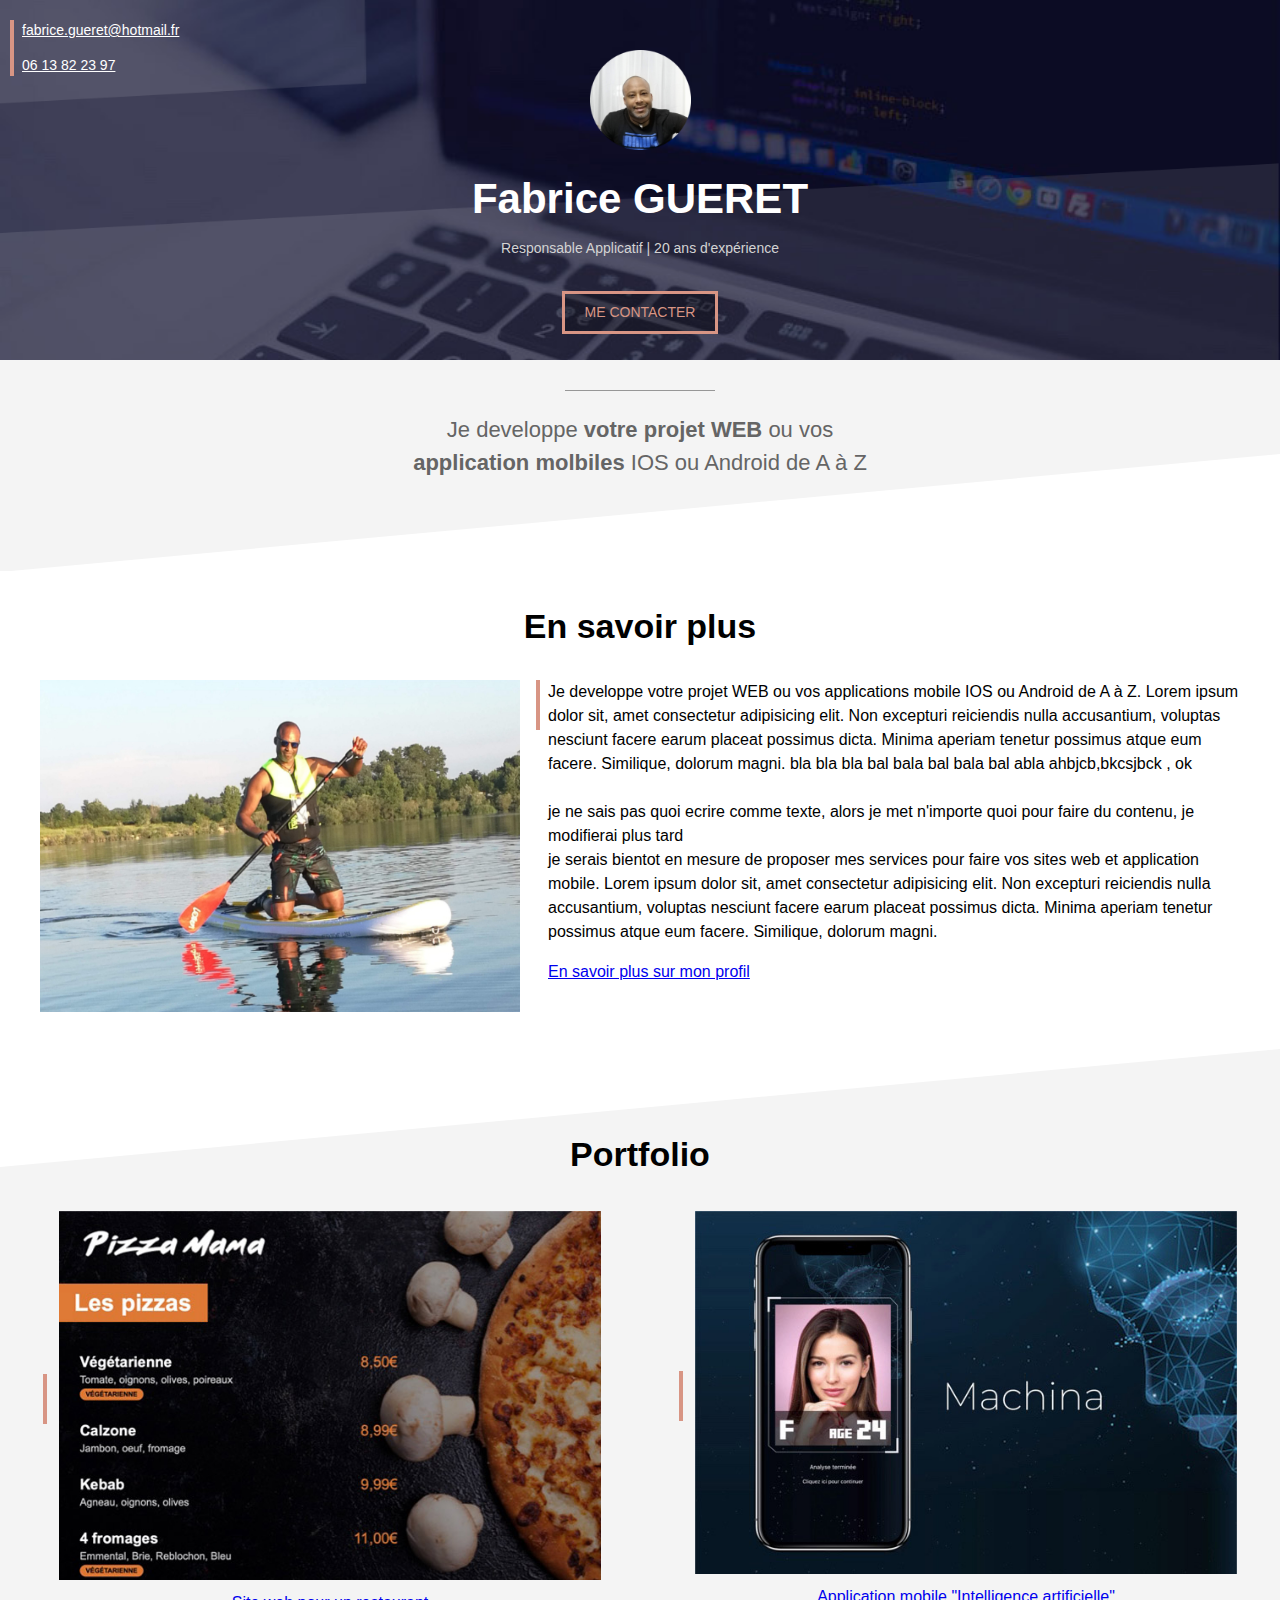
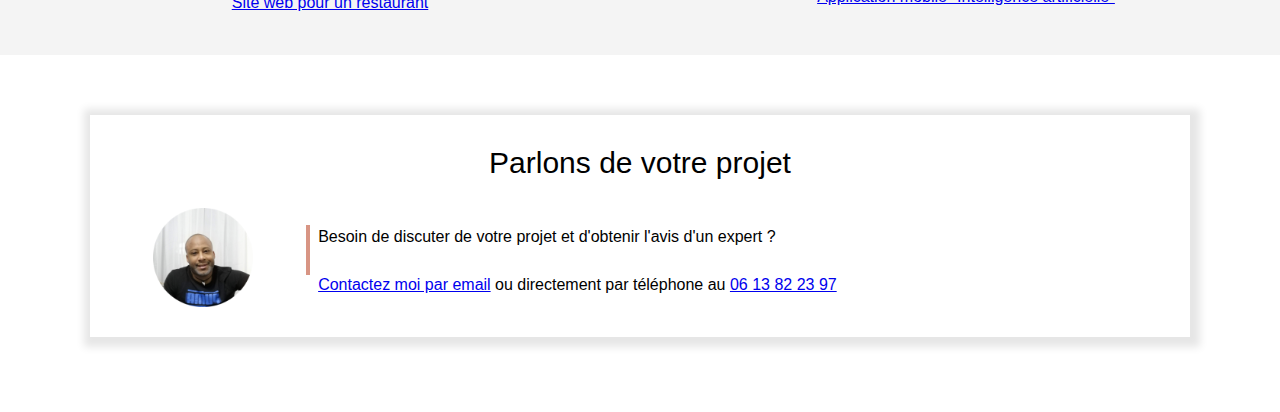
<file: index.html>
<!DOCTYPE html>
<html lang="fr">
<head>
    <meta charset="UTF-8">
    <meta name="viewport" content="width=device-width, initial-scale=1.0">
    <title>Fabrice GUERET</title>
    <link rel="stylesheet" href="style.css">
</head>
<body>
    <!-- COUVERTURE -->
    <div class="cover">
        <img class="cover-profile" src="profile.png"/>
        <h1>Fabrice GUERET</h1>
        <p>Responsable Applicatif | 20 ans d'expérience</p>
        <div style="text-align: center;">
            <a class="contact-button" href="mailto:fabrice.gueret@hotmail.fr?subject=Contact%20depuis%20fabrice.gueret@hotmail.fr">ME CONTACTER</a>
        </div>
        <div class="cover-contact">
            <p><a href="mailto:fabrice.gueret@hotmail.fr?subject=Contact%20depuis%20fabrice.gueret@hotmail.fr">fabrice.gueret@hotmail.fr</a></p>
            <p><a href="tel:+33613822397">06 13 82 23 97</a></p>
        </div>
    </div>

    <!-- SECTION GRISE 1 -->
    <div class="section section-grise1">
        <div class="separateur"></div>
        <p> Je developpe <b>votre projet WEB</b> ou vos <b>application molbiles</b> IOS ou Android de A à Z</p>
    </div>

    <!-- SECTION BLANCHE -->
    <div class="section">
        <h2>En savoir plus</h2>
        <img src="profile2.jpg" class="col-contenu"/>
        <div class="col-contenu float-right">
            <div class="texte-avec-ligne-verticale">
                <p>Je developpe votre projet WEB ou vos applications mobile IOS ou Android de A à Z. Lorem ipsum dolor sit, amet consectetur adipisicing elit. Non excepturi reiciendis nulla accusantium, voluptas nesciunt facere earum placeat possimus dicta. Minima aperiam tenetur possimus atque eum facere. Similique, dolorum magni. bla bla bla bal bala bal bala bal abla ahbjcb,bkcsjbck ,  ok <br><br>je ne sais pas quoi ecrire comme texte, alors je met n'importe quoi pour faire du contenu, je modifierai plus tard
                <br>je serais bientot en mesure de proposer mes services pour faire vos sites web et application mobile. Lorem ipsum dolor sit, amet consectetur adipisicing elit. Non excepturi reiciendis nulla accusantium, voluptas nesciunt facere earum placeat possimus dicta. Minima aperiam tenetur possimus atque eum facere. Similique, dolorum magni.</p>
                <a href="https://www.linkedin.com/in/fabrice-gueret-44937b103" target="blank">En savoir plus sur mon profil</a>
            </div>
        </div>    
    </div>

    <!-- SECTION GRISE 2 -->
    <div class="section section-grise2">
        <h2>Portfolio</h2>
        <table class="col-portfolio" style="display:inline-block">
            <tr>
                <td><div class="barre-verticale"></div></td>
                <td><a href="portfolio-site-restaurant.html"><img style="width:100%" src="project1small.jpg"></a></td>
            </tr>
            <tr>
                <td></td>
                <td align="center"><a href="portfolio-site-restaurant.html">Site web pour un restaurant</a></td>
            </tr>
        </table>
            <table class="col-portfolio float-right">
             <tr>
                <td><div class="barre-verticale"></div></td>
                <td><a href="portfolio-application-mobile-ai.html"><img style="width:100%" src="project2small.jpg"></a></td>
            </tr>
            <tr>
                <td></td>
                <td align="center"><a href="portfolio-application-mobile-ai.html">Application mobile "Intelligence artificielle"</a></td>
            </tr>        
        </table>
    </div>

    <!-- SECTION BLANCHE -->
    <iframe src="contact-frame.html" scrolling="no" />
    </div>  
</body>
</html>
</file>
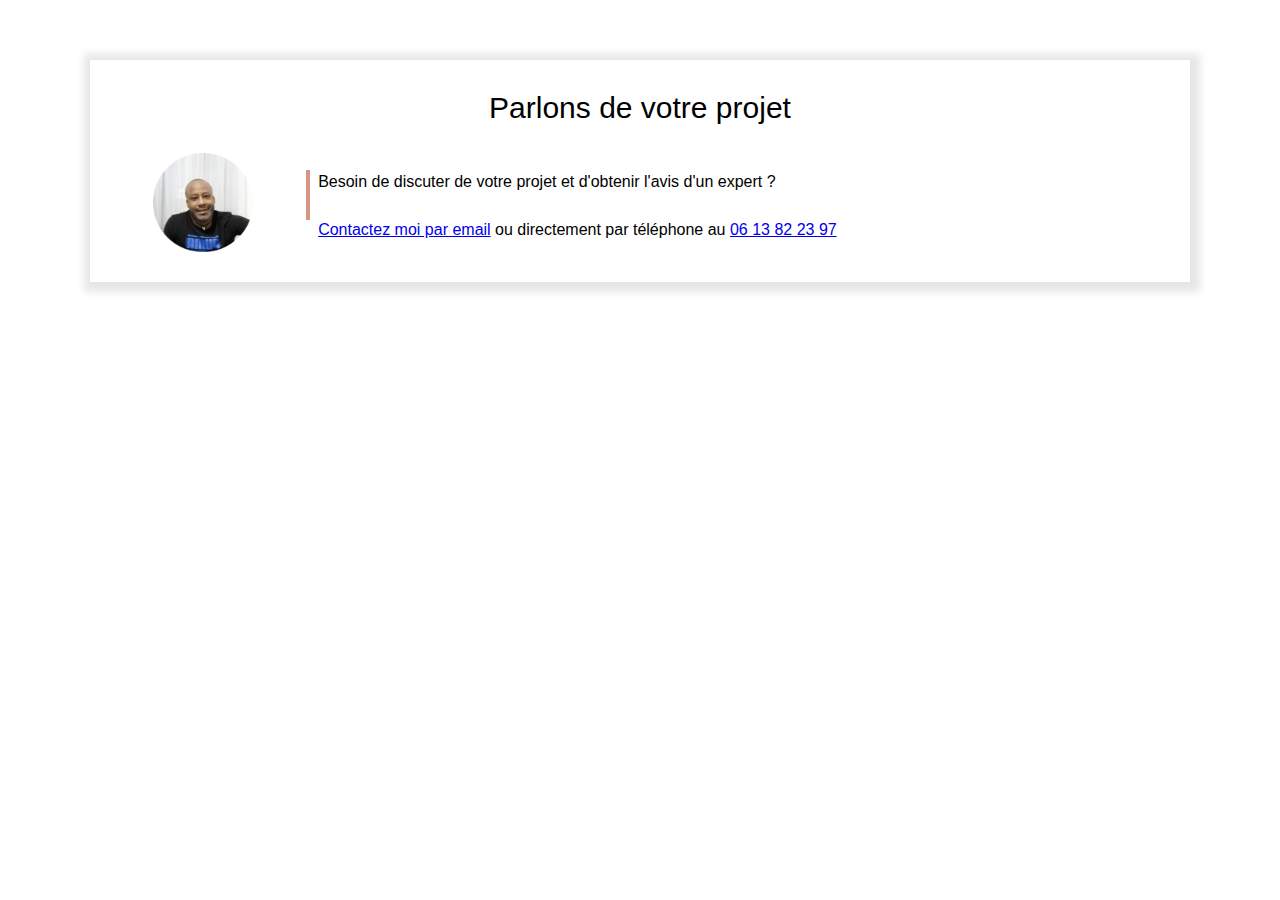
<file: contact-frame.html>
<!DOCTYPE html>
<html lang="fr">
<head>
    <meta charset="UTF-8">
    <meta name="viewport" content="width=device-width, initial-scale=1.0">
    <link rel="stylesheet" href="style.css">
</head>
<body>
    <div class="section">
        <div class="separateur display-mobile" style="margin-bottom:15;"></div>
    <div class="frame">
        <p class="frame-title">Parlons de votre projet</p>
        <table style="width: 100%">
            <tr>
                <td valign="top" align="center"><img src="profile.png"></td>
                <td>
                    <div class="texte-avec-ligne-verticale"
                    style="margin-left: 20px"> 
                        <p>
                            Besoin de discuter de votre projet
                            et d'obtenir l'avis d'un expert ?
                            <br><br>
                            <a href="mailto:fabrice.gueret@hotmail.fr?subject=Contact%20depuis%20fabrice.gueret@hotmail.fr">Contactez moi par email</a> ou directement 
                            par téléphone au <a href="tel:+33613822397">06 13 82 23 97</a> 

                        </p>
                    </div>
                </td>
            </tr>
        </table>

    </div>
</div>
</body>
</file>
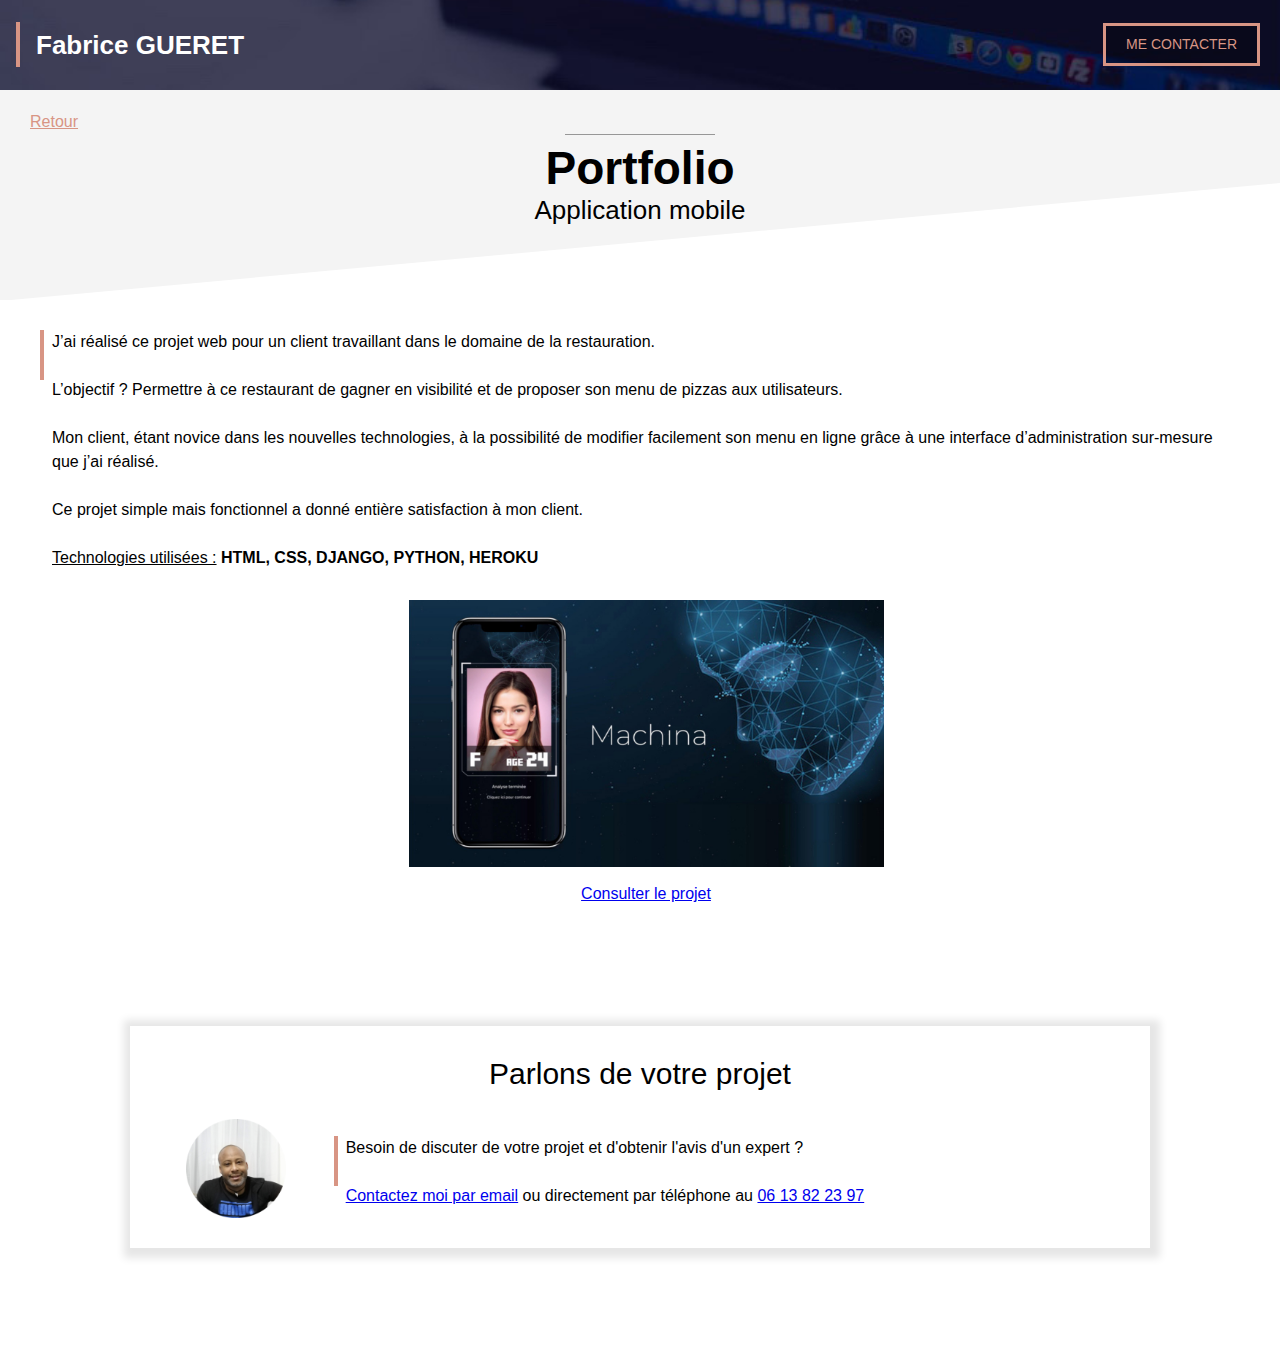
<file: portfolio-application-mobile-ai.html>
<!DOCTYPE html>
<html lang="fr">
<head>
    <meta charset="UTF-8">
    <meta name="viewport" content="width=device-width, initial-scale=1.0">
    <title>Application Mobile</title>
    <link rel="stylesheet" href="style.css">
</head>
<body>

    <!-- HEADER -->
    <div class="portfolio-header">
        <div class="texte-avec-ligne-verticale"
        style="margin-left: 16px; margin-top: 22px; height: 45px">
        <p class="portfolio-header-title">Fabrice GUERET</p>
    </div >
        <a class="contact-button" 
            style="position: absolute; right: 20px; top: 5px;"
        href="mailto:fabrice.gueret@hotmail.fr?subject=Contact%20depuis%20fabrice.gueret@hotmail.fr">ME CONTACTER</a>
    </div>
    
    <!-- SECTION GRISE TITRE -->
    <div class="section section-grise1" style="padding-top: 20px;">
        <a class="portfolio-back" href="index.html">Retour</a>
        <div class="separateur" style="margin-top: -12;"></div>
        <h1 class="portfolio">Portfolio</h1>
        <h2 class="portfolio">Application mobile</h2>
    </div>

    <!-- SECTION CONTENU -->
    <div class="section">
        <div class="texte-avec-ligne-verticale">
            <p>
                J’ai réalisé ce projet web pour un client travaillant dans le domaine de la restauration.
                <br><br>
                L’objectif ? Permettre à ce restaurant de gagner en visibilité et de proposer son menu de pizzas aux utilisateurs.
                <br><br>
                Mon client, étant novice dans les nouvelles technologies, à la possibilité de modifier facilement son menu en ligne grâce à une interface d’administration sur-mesure que j’ai réalisé.
                <br><br>
                Ce projet simple mais fonctionnel a donné entière satisfaction à mon client.
                <br><br>
                <u>Technologies utilisées :</u> <b>HTML, CSS, DJANGO, PYTHON, HEROKU</b>

            </p>
            <div style="text-align: center;margin-top: 30px">
                <a href="https://jrpizzamamadjango2.herokuapp.com"><img class="portfolio" src="project2.jpg"></a>
                <a style="display: block; margin-top: 8px;" href="https://jrpizzamamadjango2.herokuapp.com">Consulter le projet</a>
            </div>
        </div>
    </div>

    <!-- FRAME -->
    <div class="section">
        <iframe src="contact-frame.html" scrolling="no" />
    </div>
</body>
</html>
</file>
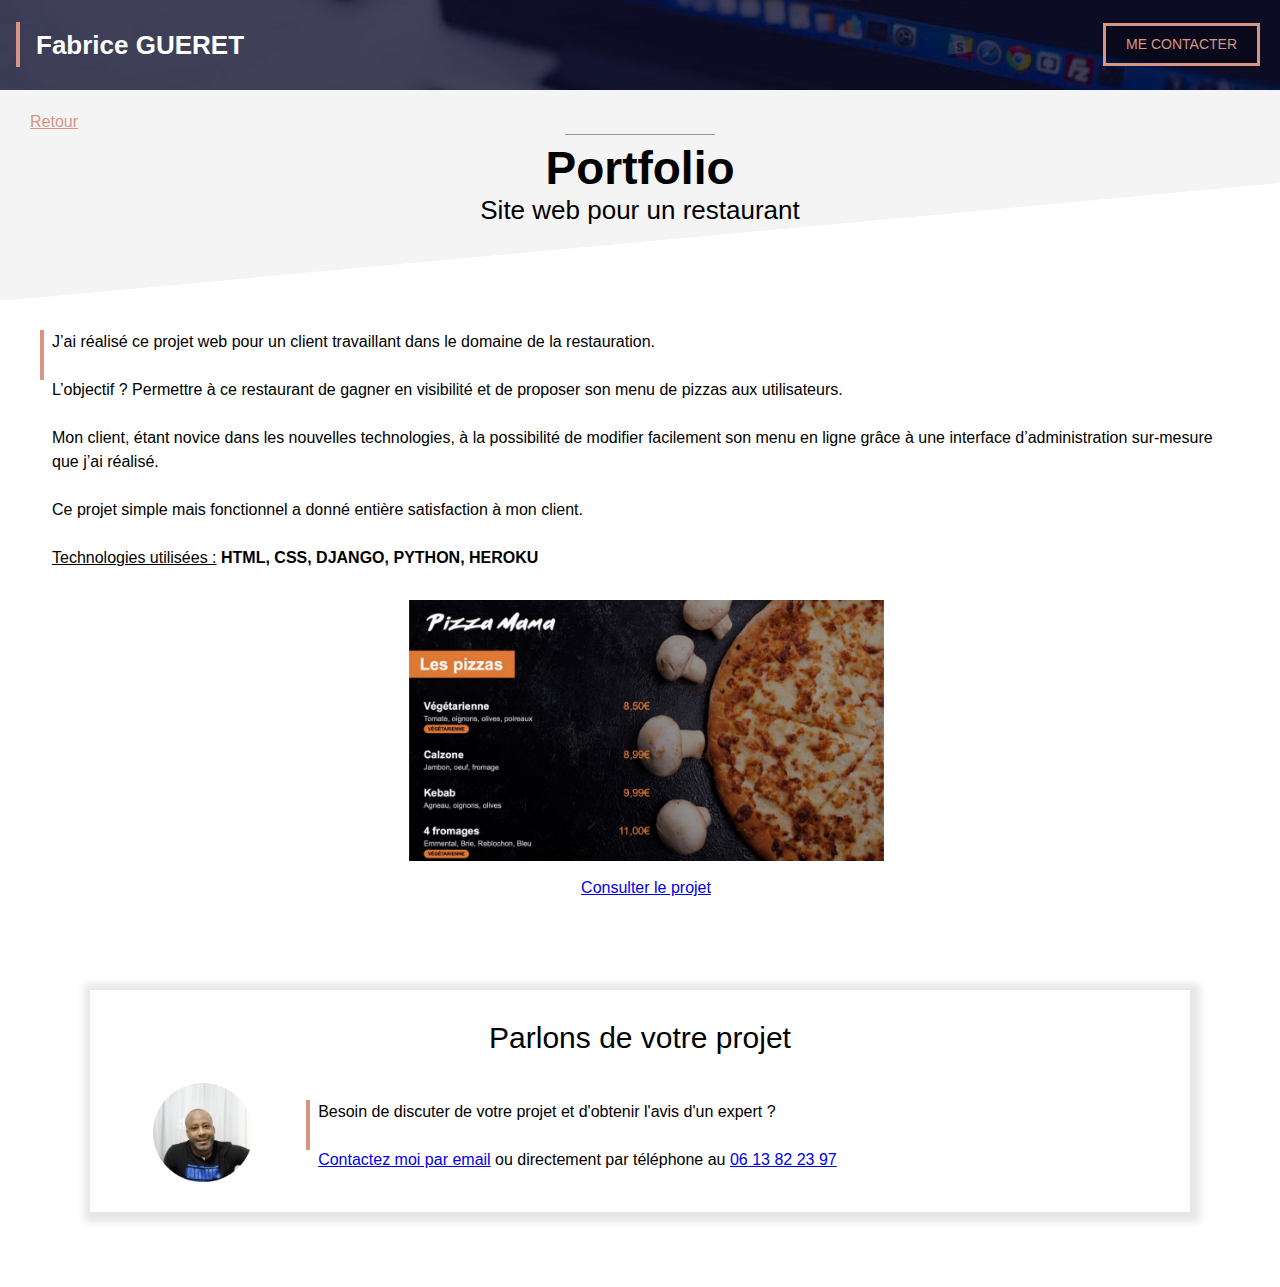
<file: portfolio-site-restaurant.html>
<!DOCTYPE html>
<html lang="fr">
<head>
    <meta charset="UTF-8">
    <meta name="viewport" content="width=device-width, initial-scale=1.0">
    <title>Site web de restaurant</title>
    <link rel="stylesheet" href="style.css">
</head>
<body>

    <!-- HEADER -->
    <div class="portfolio-header">
        <div class="texte-avec-ligne-verticale"
        style="margin-left: 16px; margin-top: 22px; height: 45px">
        <p class="portfolio-header-title">Fabrice GUERET</p>
    </div >
        <a class="contact-button contact-button-portfolio" 
        href="mailto:fabrice.gueret@hotmail.fr?subject=Contact%20depuis%20fabrice.gueret@hotmail.fr">ME CONTACTER</a>
    </div>
    
    <!-- SECTION GRISE TITRE -->
    <div class="section section-grise1" style="padding-top: 20px;">
        <a class="portfolio-back" href="index.html">Retour</a>
        <div class="separateur" style="margin-top: -12;"></div>
        <h1 class="portfolio">Portfolio</h1>
        <h2 class="portfolio">Site web pour un restaurant</h2>
    </div>

    <!-- SECTION CONTENU -->
    <div class="section">
        <div class="texte-avec-ligne-verticale">
            <p>
                J’ai réalisé ce projet web pour un client travaillant dans le domaine de la restauration.
                <br><br>
                L’objectif ? Permettre à ce restaurant de gagner en visibilité et de proposer son menu de pizzas aux utilisateurs.
                <br><br>
                Mon client, étant novice dans les nouvelles technologies, à la possibilité de modifier facilement son menu en ligne grâce à une interface d’administration sur-mesure que j’ai réalisé.
                <br><br>
                Ce projet simple mais fonctionnel a donné entière satisfaction à mon client.
                <br><br>
                <u>Technologies utilisées :</u> <b>HTML, CSS, DJANGO, PYTHON, HEROKU</b>

            </p>
            <div style="text-align: center;margin-top: 30px">
                <a href="https://jrpizzamamadjango2.herokuapp.com"><img class="portfolio" src="project1.jpg"></a>
                <a style="display: block; margin-top: 8px;" href="https://jrpizzamamadjango2.herokuapp.com">Consulter le projet</a>
            </div>
        </div>
    </div>

    <!-- FRAME -->
        <iframe src="contact-frame.html" scrolling="no" />
</body>
</html>
</file>
<file: style.css>
* {
    box-sizing: border-box;
}
:root {
    --color1: #d89584;
    --color2: #F4F4F4;
    

}

body {
    margin: 0;
    font-family: Arial;
    line-height: 1.5;
}

iframe {
    width: 100%;
    border: none;
    height: 350px;
}

div.cover {
    background : url(cover_overlay.png)no-repeat center/100% 100%,url(cover.jpg) no-repeat center/cover;
    height: 360px;
}

img.cover-profile {
    height: 100px;
    position: relative;
    left: 50%;
    margin-left: -50px;
    margin-top: 50px;
}

h1 {
    color: white;
    text-align: center;
    font-size: 42px;
    margin-top: 10px;
    margin-bottom: 0px;
}

div.cover p {
    color: lightgray;
    text-align: center;
    margin-top: 8px;
    font-size: 14px;
}

div.cover-contact {
    /* background-color: #FF000080; */
    position: absolute;
    top: 20px;
    left: 10px;
    border-left: 4px solid var(--color1);
    padding-left: 8px;

}

div.cover-contact p {
    text-align: left;
    margin-top: 0px;
    margin-bottom: 0px;
}

div.cover-contact p:first-child {
    margin-bottom: 14px;
}

div.cover-contact * {
    color: white;
    font-size: 14px;
}

a.contact-button {
    color: var(--color1);
    border: 3px solid var(--color1);
    padding: 8px 20px;
    text-decoration: none;
    background-color: #00000040;
    display: inline-block;
    margin-top: 18px;
    font-size: 14px;
}

a.contact-button-portfolio {
    position: absolute; 
    right: 20px; 
    top: 5px;

}

a.contact-button:hover {
    color: white;
    border: 3px solid white;
}

.section {
    padding-left: 40px;
    padding-right: 40px;
    padding-top: 30px;
    padding-bottom: 30px;
    overflow: auto;
}

div.section-grise1 {
    background: url(triangle2white.svg) no-repeat center bottom -1px/100%;
    background-color: var(--color2);
    padding-bottom: 70px;
}

div.section-grise2 {
    background: url(triangle1white.svg) no-repeat center top/100%;
    background-color: var(--color2);
    padding-top: 80px;
}

h2 {
    text-align: center;
    font-size: 34px;
    margin-top: 0px;
}

div.separateur {
    background-color: #979797;
    height: 1px;
    width: 150px;
    position: relative;
    left: 50%;
    margin-left: -75px;
}

div.section-grise1 p {
    font-size: 22px;
    color: #656565;
    text-align: center;
    max-width: 460px;
    margin-left: auto;
    margin-right: auto;
}

img.col-contenu {
    width: 40%;
}

div.col-contenu {
    width: 60%;
    padding-left: 16px;
}

.float-right {
    float: right;
}

div.texte-avec-ligne-verticale {
    border-left: 4px solid var(--color1);
    padding-left: 8px;
    height: 50px;
    display: inline-block;
}

div.texte-avec-ligne-verticale p {
    margin-top: 0; 
}

div.barre-verticale {
    height: 50px;
    width: 4px;
    background-color: var(--color1);
    margin-right: 8px;
}
.col-portfolio {
    width: 47%;
}

div.frame {
    margin: 30px 50px;
    padding: 20px 30px;
    background-color: white;
    box-shadow: 2px 2px 8px 8px rgba(0, 0, 0, 0.1);

}
p.frame-title {
    font-size: 30PX;
    margin-top: 5px;
    margin-bottom: 20px;
    text-align: center;
}

div.frame img {
    width: 100px;
}

/* PORTFOLIO */
.portfolio-header {
    height: 90px;
    background : url(cover.jpg) no-repeat center/cover;
    position: relative;

}

.portfolio-header-title {
    font-size: 26px;
    font-weight: bold;
    color: white;
    padding-top: 4px;
    padding-left: 8px;
}

h1.portfolio {
    font-size: 46px;
    color: black;
    line-height: 1;
    margin-top: 10px;
}

h2.portfolio {
    font-size: 26px;
    color: black;
    font-weight: normal;
    margin-bottom: 0;
}

a.portfolio-back {
    color: var(--color1);
    margin-left: -10px;
}

img.portfolio {
    width: 70%;
    max-width: 475px;
}

.display-mobile {
    display: none;
}

/*RESPONSIVE DESIGN : MOBILE */
@media only screen and (max-width: 767px) {
    img.cover-profile {
        height: 90px;
        margin-top: 75px;
    }
    
    h1 {
        font-size: 38px;
        margin-top: 6px;
        margin-bottom: 0px;
    }
    
    div.cover p {
        margin-top: 2px;
        font-size: 13px;
    }

    .section {
        padding-left: 20px;
        padding-right: 20px;
    }
    
    div.section-grise1 {
        padding-bottom: 40px;
    
    }
    h2 {
        font-size: 34px;
    }

    img.col-contenu {
        width: 100%;
    }
    
    div.col-contenu {
        width: 100%;
        padding-left: 0px;
        margin-top: 20px;
    }

    .col-portfolio {
        width: 100%;
        margin-bottom: 20px;
    }

    div.frame {
        margin: 0px 0px;
        padding: 0px 0px;
        box-shadow: none;
    }    

    div.frame img {
        width: 70px;
    }

    /*PORTFOLIO - MOBILE */
    .portfolio-header-title {
        font-size: 19px;
        padding-top: 10px;
        padding-left: 4px;
    }

    a.contact-button {
        padding: 7px 12px;
        margin-top: 22px;
        font-size: 12px;
    }

    a.contact-button-portfolio {
        right: 12px; 
    }

    h1.portfolio {
        font-size: 40px;
    }
    
    h2.portfolio {
        font-size: 22px;
    }
    
    img.portfolio {
        width: 100%;
    }

    .display-mobile {
        display: block;
    }
}
</file>
